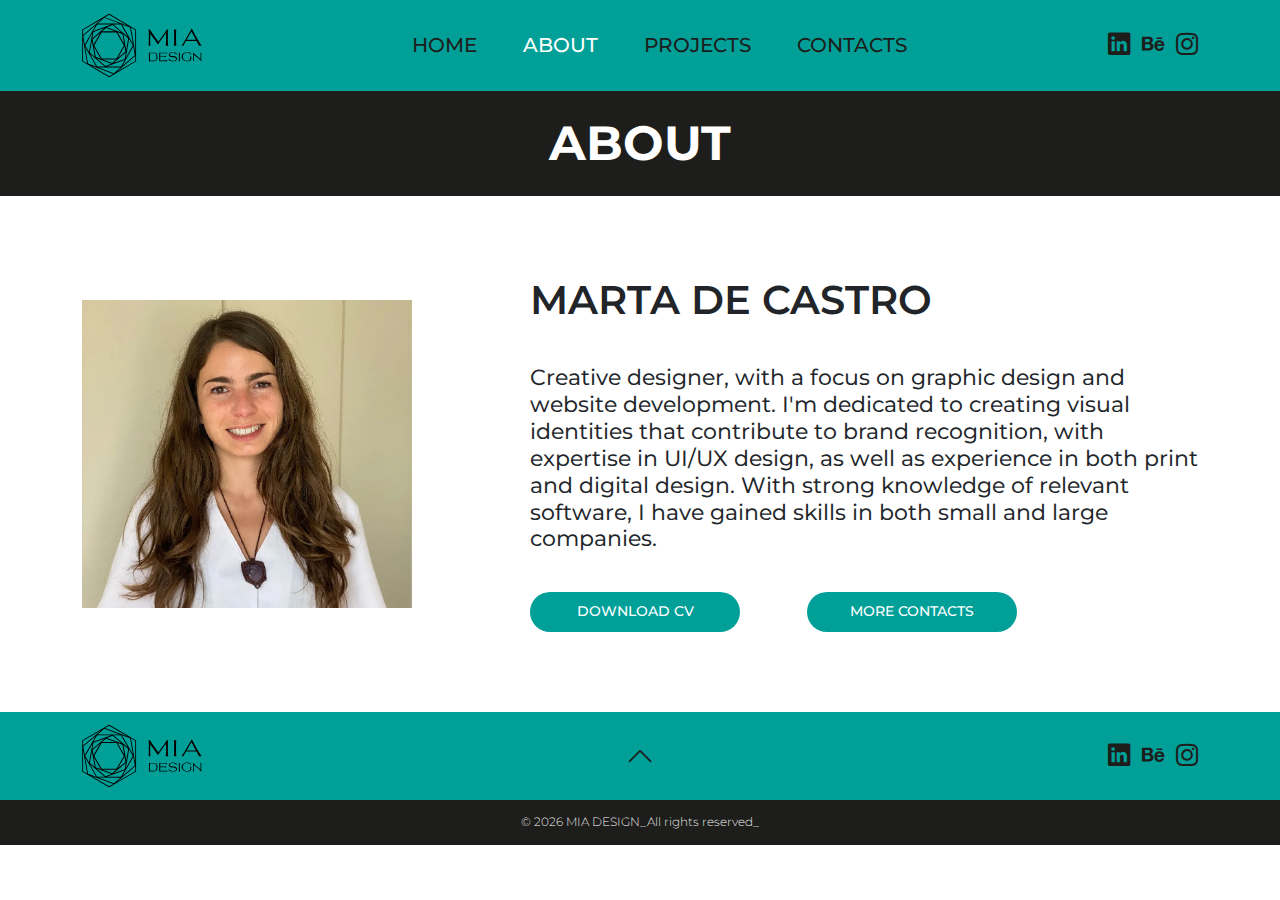
<file: paginas/about.html>
<!DOCTYPE html>
<html lang="en">
    <head>
        <meta charset="UTF-8" />
        <meta name="viewport" content="width=device-width, initial-scale=1.0"/>
        <title>ABOUT- MIA DESIGN</title>
        <meta name="description" content="Mia Design is a website where you can see designer Marta de Castro's project portfolio.">
        <meta http-equiv="Content-Language" content="en">
        <meta name="author" content="Marta de Castro">

        <!-- BOOTSTRAP CSS -->
        <link rel="stylesheet" href="../css/bootstrap.css"/>

        <!-- BOOTSTRAP ICONS -->
        <link rel="stylesheet" href="https://cdn.jsdelivr.net/npm/bootstrap-icons@1.11.3/font/bootstrap-icons.min.css">

        <!-- FONT -->
        <link href="https://fonts.googleapis.com/css2?family=Montserrat:wght@400;500;600;700&display=swap" rel="stylesheet">

        <!-- STYLES CSS -->
        <link rel="stylesheet" href="../css/style.css"/>

    </head>
    <body>
        <header>
            <!-- LOGO -->
            <nav class="navbar navbar-expand-sm">
                <div class="container">
                    <a class="navbar-brand" href="./home.html" target="_self">
                        <img class="logo-mia" src="../imagens/logo-miadesign/logo-miadesign.svg" alt="Mia Design Logo">
                    </a>

                    <!-- BOTÃO MENU MOBILE -->
                    <button class="navbar-toggler" type="button" data-toggle="collapse" data-target="#navbarNav" aria-controls="navbarNav" aria-expanded="false" aria-label="Toggle navigation">
                        <span class="navbar-toggler-icon"></span>
                    </button>

                    <!-- MENU -->
                    <div class="collapse navbar-collapse justify-content-center" id="navbarNav">
                        <ul class="navbar-nav text-center font-medium">             
                            <li class="nav-item"><a class="nav-link" href="./home.html" target="_self"><h5>HOME</h5></a></li>
                            <li class="nav-item"><a class="nav-link select-menu" href="./about.html" target="_self"><h5>ABOUT</h5></a></li>
                            <li class="nav-item"><a class="nav-link" href="./projects.html" target="_self"><h5>PROJECTS</h5></a></li>
                            <li class="nav-item"><a class="nav-link" href="./contacts.html" target="_self"><h5 >CONTACTS</h5></a></li>
                        </ul>
                    </div>

                    <!-- ICONS -->
                    <div class="d-none d-sm-block">
                        <a class="nav-link d-inline-block ms-2" href="https://www.linkedin.com/in/marta-de-castro-087254144/?locale=en_US" target="_blank"><i class="bi bi-linkedin align-middle nav-icons"></i></a>

                        <a class="nav-link d-inline-block ms-2" href="https://www.behance.net/bmarta" target="_blank"><i class="bi bi-behance align-middle nav-icons"></i></a>

                        <a class="nav-link d-inline-block ms-2" href="https://www.instagram.com/miadesign09/" target="_blank"><i class="bi bi-instagram align-middle nav-icons"></i></a>
                    </div>  
                </div>
            </nav>
        </header>

        <main>
            <!--ABOUT -->
            <div class="section-black font-bold">
                <h1 class="mb-0">ABOUT</h1>
            </div>

            <div class="container">
                <!-- ABOUT TITULO MARTA DE CASTRO MOBILE -->
                <h1 class="spacing-top spacing-bottom-mobile-about mb-0 font-semibold text-center-about d-block d-sm-none">MARTA DE CASTRO</h1>

                <div class="row spacing-top-bottom spacing-top-about-mobile align-items-center justify-content-between">
                    <div class="col-12 col-lg-3 text-center">
                        <img class="img-about image-projects-mobile" src="../imagens/about/about-marta-castro-designer.webp" alt="Portrait of Marta de Castro- designer at Mia Design">
                    </div>
                    <!-- ABOUT TITULO MARTA DE CASTRO DESKTOP -->
                    <div class="col-12 col-lg-8 spacing-left-right">
                        <div>
                            <h2 class="spacing-bottom-mobile  spacing-bottom-mobile-about mb-0 font-semibold text-center-about d-none d-sm-block">MARTA DE CASTRO</h2>
                            <h4 class="font-regular mb-0 text-center-about spacing-top-about-mobile">
                                Creative designer, with a focus on graphic design and website development. I'm dedicated to creating visual identities that contribute to brand recognition,
                                with expertise in UI/UX design, as well as experience in both print and digital design. With strong knowledge of relevant software,
                                I have gained skills in both small and large companies.
                            </h4>
                        </div>
                        <div class="row justify-about">
                            <div class="col-lg-12 ">
                                
                                <a class="btn button-blue button-blue-downloadcv font-medium sapcing-button" href="../download/cvmia2026-.pdf" target="_blank"><button type="button">DOWNLOAD CV</button></a>

                                <a class="btn button-blue font-medium sapcing-button" href="./contacts.html"><button type="button">MORE CONTACTS</button></a>
                            </div>
                        </div>
                    </div>
                </div>
            </div>
        </main>

        <footer>
            <!-- FOOTER -->
            <div class="container">
                <div class="row align-items-center py-1">
                    <div class="col-4 text-start">
                        <a href="./home.html">
                            <img class="logo-mia mt-2 mb-2" src="../imagens/logo-miadesign/logo-miadesign.svg" alt="Mia Design Logo">
                        </a>
                    </div>
                    
                    <div class="col-4 text-center">    
                        <a class="nav-link" href="#">
                            <i class="bi bi-chevron-up icon-size"></i>
                        </a>
                    </div>

                    <div class="col-4 text-lg-end text-end">
                        <a class="nav-link ms-2 d-inline" href="https://www.linkedin.com/in/marta-de-castro-087254144/?locale=en_US" target="_blank"><i class="bi bi-linkedin align-middle nav-icons"></i></a>

                        <a class="nav-link ms-2 d-inline" href="https://www.behance.net/bmarta" target="_blank"><i class="bi bi-behance align-middle nav-icons"></i></a>

                        <a class="nav-link ms-2 d-inline" href="https://www.instagram.com/miadesign09/" target="_blank"><i class="bi bi-instagram align-middle nav-icons"></i></a>
                    </div>
                </div>
            </div>

            <div class="text-center text-copyright">
                <h6 class="mb-0 font-regular">© 2026 MIA DESIGN_All rights reserved_</h6>
            </div>
            
        </footer>

    <script src="../js/jquery.js" crossorigin="anonymous"></script>
    <script src="../js/popper.js" crossorigin="anonymous"></script>
    <script src="../js/bootstrap.js" crossorigin="anonymous"></script>
    <script src="../js/javascript.js"></script>

    </body>
</html>
</file>
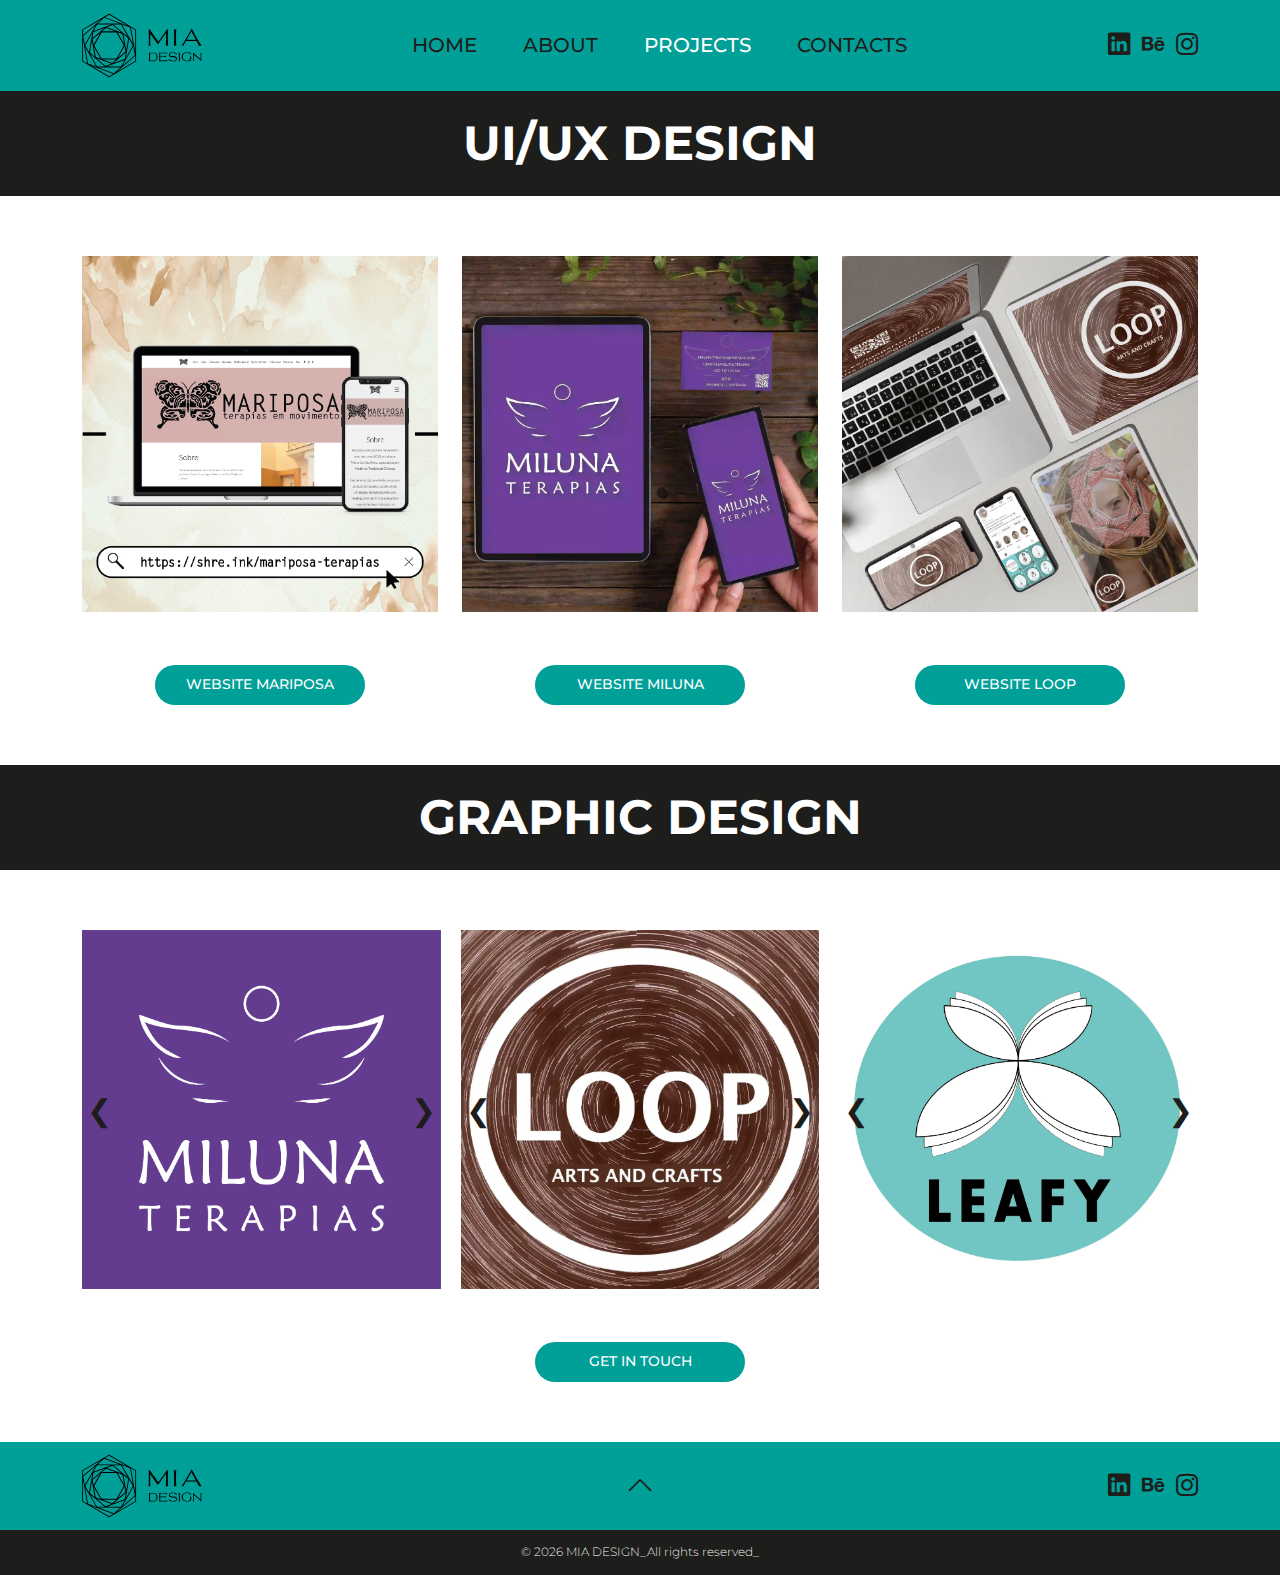
<file: paginas/projects.html>
<!DOCTYPE html>
<html lang="en">
    <head>
        <meta charset="UTF-8" />
        <meta name="viewport" content="width=device-width, initial-scale=1.0"/>
        <title>PROJECTS- MIA DESIGN</title>
        <meta name="description" content="Mia Design is a website where you can see designer Marta de Castro's project portfolio.">
        <meta http-equiv="Content-Language" content="en">
        <meta name="author" content="Marta de Castro">

        <!-- BOOTSTRAP CSS -->
        <link rel="stylesheet" href="../css/bootstrap.css"/>

        <!-- BOOTSTRAP ICONS -->
        <link rel="stylesheet" href="https://cdn.jsdelivr.net/npm/bootstrap-icons@1.11.3/font/bootstrap-icons.min.css">

        <!-- FONT -->
        <link href="https://fonts.googleapis.com/css2?family=Montserrat:wght@400;500;600;700&display=swap" rel="stylesheet">

        <!-- STYLES CSS -->
        <link rel="stylesheet" href="../css/style.css"/>

    </head>
    <body>
        <header>
            <!-- LOGO -->
            <nav class="navbar navbar-expand-sm">
                <div class="container">
                    <a class="navbar-brand" href="./home.html" target="_self">
                        <img class="logo-mia" src="../imagens/logo-miadesign/logo-miadesign.svg" alt="Mia Design Logo">
                    </a>

                    <!-- BOTÃO MENU MOBILE -->
                    <button class="navbar-toggler" type="button" data-toggle="collapse" data-target="#navbarNav" aria-controls="navbarNav" aria-expanded="false" aria-label="Toggle navigation">
                        <span class="navbar-toggler-icon"></span>
                    </button>

                    <!-- MENU -->
                    <div class="collapse navbar-collapse justify-content-center" id="navbarNav">
                        <ul class="navbar-nav text-center font-medium">             
                            <li class="nav-item"><a class="nav-link" href="./home.html" target="_self"><h5>HOME</h5></a></li>
                            <li class="nav-item"><a class="nav-link" href="./about.html" target="_self"><h5>ABOUT</h5></a></li>
                            <li class="nav-item"><a class="nav-link select-menu" href="./projects.html" target="_self"><h5>PROJECTS</h5></a></li>
                            <li class="nav-item"><a class="nav-link" href="./contacts.html" target="_self"><h5 >CONTACTS</h5></a></li>
                        </ul>
                    </div>

                    <!-- ICONS -->
                    <div class="d-none d-sm-block">
                        <a class="nav-link d-inline-block ms-2" href="https://www.linkedin.com/in/marta-de-castro-087254144/?locale=en_US" target="_blank"><i class="bi bi-linkedin align-middle nav-icons"></i></a>

                        <a class="nav-link d-inline-block ms-2" href="https://www.behance.net/bmarta" target="_blank"><i class="bi bi-behance align-middle nav-icons"></i></a>

                        <a class="nav-link d-inline-block ms-2" href="https://www.instagram.com/miadesign09/" target="_blank"><i class="bi bi-instagram align-middle nav-icons"></i></a>
                    </div>  
                </div>
            </nav>
        </header>

        <main>

            <!--PROJECTS UIUX DESIGN -->
            <div class="section-black font-bold">
                <h1 class="m-0">UI/UX DESIGN</h1>
            </div>

            <div class="container spacing-top-bottom-uiux">
                <div class="row align-items-center">
                    <div class="col-12 col-lg-4 text-center justify-content-center">
                        <img width="100%" src="../imagens/projects/design-uiux/design-uiux-mariposa.webp" alt="UI/UX Design project by Mia Design showcasing Mariposa project">

                        <a class="btn button-blue text-center font-medium sapcing-button-projects-graphic spacing-margin-bottom-mobile" href="https://mariposaterapia.wixsite.com/mariposa--terapias-e" target="_blank"><button type="button">WEBSITE MARIPOSA</button></a>
                    </div>

                    <div class="col-12 col-lg-4 text-center justify-content-center">
                        <img width="100%" src="../imagens/projects/design-uiux/design-uiux-miluna.webp" alt="UI/UX Design project by Mia Design showcasing Miluna project">

                        <a class="btn button-blue text-center font-medium sapcing-button-projects-graphic spacing-margin-bottom-mobile" href="https://milunaterapias.wixsite.com/miluna-terapias" target="_blank"><button type="button">WEBSITE MILUNA</button></a>
                    </div>
                    <div class="col-12 col-lg-4 text-center justify-content-center">
                        <img width="100%" src="../imagens/projects/design-uiux/design-uiux-loop.webp" alt="UI/UX Design project by Mia Design showcasing Loop project">

                        <a class="btn button-blue text-center font-medium sapcing-button-projects-graphic" href="https://loopartscrafts.wixsite.com/loop-crafts" target="_blank"><button type="button">WEBSITE LOOP</button></a>
                    </div>
                </div>
            </div>

            <!--PROJECTS GRAPHIC DESIGN -->
            <div class="section-black font-bold">
                <h1 class="m-0" id="graphic">GRAPHIC DESIGN</h1>
            </div>

            <!-- carrosel -->
            <div class="carrossel-container container spacing-top-graphic">
                <div class="carrossel">
                    <div class="seta seta-esquerda">&#10094;</div>
                        <div class="carrossel-imagens">
                            <!-- SLIDE MILUNA -->
                            <img class="image-projects" src="../imagens/projects/design-graphic/design-graphic-miluna-logo.webp" alt="Graphic Design project by Mia Design showcasing Miluna project">
                            <img class="image-projects" src="../imagens/projects/design-graphic/design-graphic-miluna-background.webp" alt="Graphic Design project by Mia Design showcasing Miluna project">
                            <img class="image-projects" src="../imagens/projects/design-graphic/design-graphic-miluna-cartao.webp" alt="Graphic Design project by Mia Design showcasing Miluna project">
                            <img class="image-projects" src="../imagens/projects/design-graphic/design-graphic-miluna-tshirt.webp" alt="Graphic Design project by Mia Design showcasing Miluna project">
                        </div>
                    <div class="seta seta-direita">&#10095;</div>
                </div>

                <div class="carrossel">
                    <div class="seta seta-esquerda">&#10094;</div>
                        <div class="carrossel-imagens">
                            <!-- SLIDE LOOP -->
                            <img class="image-projects" src="../imagens/projects/design-graphic/design-graphic-loop-logo.webp" alt="UI/UX Design project by Mia Design showcasing Loop project">
                            <img class="image-projects" src="../imagens/projects/design-graphic/design-graphic-loop-cartao-completo.webp" alt="UI/UX Design project by Mia Design showcasing Loop project">
                            <img class="image-projects" src="../imagens/projects/design-graphic/design-graphic-loop-cartao-frente.webp" alt="UI/UX Design project by Mia Design showcasing Loop project">
                            <img class="image-projects" src="../imagens/projects/design-graphic/design-graphic-loop-saco.webp" alt="UI/UX Design project by Mia Design showcasing Loop project">
                        </div>
                    <div class="seta seta-direita">&#10095;</div>
                </div>

                <div class="carrossel">
                    <div class="seta seta-esquerda">&#10094;</div>
                        <div class="carrossel-imagens">
                            <!-- SLIDE LEAFY -->
                            <img class="image-projects" src="../imagens/projects/design-graphic/design-graphic-leafy-logo.webp" alt="UI/UX Design project by Mia Design showcasing Leafy project">
                            <img class="image-projects" src="../imagens/projects/design-graphic/design-graphic-leafy-flyer.webp" alt="UI/UX Design project by Mia Design showcasing Leafy project">
                            <img class="image-projects" src="../imagens/projects/design-graphic/design-graphic-leafy-pacote.webp" alt="UI/UX Design project by Mia Design showcasing Leafy project">
                            <img class="image-projects" src="../imagens/projects/design-graphic/design-graphic-leafy-embalagens.webp" alt="UI/UX Design project by Mia Design showcasing Leafy project">
                        </div>
                    <div class="seta seta-direita">&#10095;</div>
                </div>
            </div>

            <div class="text-center">
                <a class="btn button-blue text-center font-medium spacing-margin-bottom-graphic sapcing-button-projects-graphic" href="./contacts.html"><button type="button">GET IN TOUCH</button></a>
            </div>
        </main>

        <footer>
            <!-- FOOTER -->
            <div class="container">
                <div class="row align-items-center py-1">
                    <div class="col-4 text-start">
                        <a href="./home.html">
                            <img class="logo-mia mt-2 mb-2" src="../imagens/logo-miadesign/logo-miadesign.svg" alt="Mia Design Logo">
                        </a>
                    </div>
                    
                    <div class="col-4 text-center">    
                        <a class="nav-link" href="#">
                            <i class="bi bi-chevron-up icon-size"></i>
                        </a>
                    </div>

                    <div class="col-4 text-lg-end text-end">
                        <a class="nav-link ms-2 d-inline" href="https://www.linkedin.com/in/marta-de-castro-087254144/?locale=en_US" target="_blank"><i class="bi bi-linkedin align-middle nav-icons"></i></a>

                        <a class="nav-link ms-2 d-inline" href="https://www.behance.net/bmarta" target="_blank"><i class="bi bi-behance align-middle nav-icons"></i></a>

                        <a class="nav-link ms-2 d-inline" href="https://www.instagram.com/miadesign09/" target="_blank"><i class="bi bi-instagram align-middle nav-icons"></i></a>
                    </div>
                </div>
            </div>

            <div class="text-center text-copyright">
                <h6 class="mb-0 font-regular">© 2026 MIA DESIGN_All rights reserved_</h6>
            </div>
            
        </footer>

    <script src="../js/jquery.js" crossorigin="anonymous"></script>
    <script src="../js/popper.js" crossorigin="anonymous"></script>
    <script src="../js/bootstrap.js" crossorigin="anonymous"></script>
    <script src="../js/javascript.js"></script>

    </body>
</html>
</file>
<file: css/style.css>
/* FONT */
body{
    font-family: 'Montserrat', sans-serif;
}

/* BODY - remover barra scrool*/
body::-webkit-scrollbar {
    display: none; /* for Chrome, Safari, and Opera */
}

body{
    -ms-overflow-style: none; /* for Internet Explorer, Edge */
    scrollbar-width: none; /* for Firefox */
    overflow-y: scroll;
}
  
/*SECTIONS */
.section-black{
    background-color: #1D1E1B;
    color: white;
    text-align: center;
    padding: 24px 0;
}

/* TÍTULOS */
/* BOLD */
h1{
    font-size: 3rem;
    font-weight: 700;
}

/* SEMIBOLD */
h2{
    font-size: 2.5rem;
    font-weight: 600; 
}

/* BOLD */
h3{
    font-size: 2.25rem;
    font-weight: 600;
}

/* REGULAR */
h4{
    font-size: 1.40rem;
    font-weight: 450;
}

/* REGULAR */
h6{
    font-size: 0.75rem;
    font-weight: 250;
}

.h-white{
    color: white;
}

.h-black{
    color: #1D1E1B;
}

/* FONT CONTACTS */
.h-black-hover{
    color: #1D1E1B;
}

.h-black-hover:hover{
    color:#00A099;
}


/* START SPACING | PADDING ---------------------------------------------------------*/
/* HOME PAGE | ABOUT | PROJECTS | CONTACTS */
.spacing-top-bottom{
    padding-top: 80px;
    padding-bottom: 80px;
}

.spacing-top-bottom-uiux{
    padding-top: 60px;
    padding-bottom: 60px;
}

/* HOME PAGE | CONTACTS */
.spacing-top-bottom-get-touch{
    padding-top: 60px;
    padding-bottom: 60px;
}

/* HOME PAGE | ABOUT | PROJECTS */
.spacing-top{
    padding-top: 80px;
}

.spacing-top-graphic{
    padding-top: 60px;
}

/* HOME PAGE  */
.spacing-top-mobile{
    padding-top: 40px;
}

/* HOME PAGE | ABOUT  */
.spacing-bottom-mobile{
    padding-bottom: 40px;
}

/* ABOUT */
.spacing-left-right{
    padding-left: 80px;
}

/* MARGIN */
/* HOME PAGE | ABOUT | CONTACTS */
.sapcing-button{
    margin-top: 40px;
}

/* PROJECTS */
.sapcing-button-projects{
    margin-top: 48px;
}

.sapcing-button-projects-graphic{
    margin-top: 53px;
}

/* HOME PAGE | PROJECTS */
.spacing-margin-bottom{
    margin-bottom: 80px;
}

.spacing-margin-bottom-graphic{
    margin-bottom: 60px;
}

/* HOME PAGE | PROJECTS */
.spacing-margin-bottom-mobile{
    margin-bottom: 0px;
}
/* END SPACING | PADDING ---------------------------------------------------------*/

/* BOTÕES */
.button-white{
    background-color: white;
    color: #1D1E1B;
    font-size: 0.9rem;
    font-weight: 500;
    border-radius: 30px;
    width: 210px;
    padding: 8px 12px 8px 12px;
}

.button-white:hover{
    background-color: #1D1E1B;
    color: white;
}

.button-blue{
    background-color: #00A099;
    color: white;
    font-size: 0.9rem;
    font-weight: 500;
    border-radius: 30px;
    width: 210px;
    padding: 8px 12px 8px 12px; 
}

.button-blue:hover {
    background-color: #1D1E1B;
    color: white;
}

.button-blue-downloadcv{
    float: left;
    margin-right: 10%;
}

/* IMAGES */
.img-full{
    width: 100%; 
    height: 100%;
}

.img-about{
    width: 330px;
}

.image-projects{
    width: 356px;
}

/* LOGO */
.navbar{
    background-color: #00A099;
}

.logo-mia{
    width: 120px;
    margin-right: auto;
}

/* MENU MOBILE - BOTÃO */
.navbar-toggler{
    background-color: #00A099;
    border: none;
    padding-right: 0px;
}

.navbar-toggler:focus {
    box-shadow: none;
}

.navbar-toggler.collapsed{
    padding-right: 0px;
}

/* MENU */
.navbar-nav .nav-item{
    padding: 0 15px;
}

.navbar-nav h5{
    margin: 0;
    color: #1D1E1B;
}

.nav-link{
    color: #1D1E1B;
}

.nav-link:hover{
    color: white;
}

.nav-link h5:hover{
    color: white;
}

.select-menu h5{
    color: white;
}

/* ICONS */
.d-inline-block{
    display: inline-block;
}

.nav-icons{
    font-size: 1.4rem;
    color: #1D1E1B;
}

.nav-icons:hover{
    color:white;
}


.nav-icons-contacts{
    color:#1D1E1B;
    font-size: 1.7rem !important;
}

.nav-icons-contacts:hover{
    color:#00A099;
}

/* START HOME PAGE ----------------------------------------------------- */
/* ABOUT */
.container-about{
    background-color: #00A099;
    padding-left: 250px;
    padding-right: 250px;
}

/* CONTACTS */
.container-background{
    position: relative;
    text-align: center;
    color: #1D1E1B;
}

.centered{
    position: absolute;
    top: 50%;
    left: 50%;
    transform: translate(-50%, -50%);
}

.text-decoration{
    text-decoration: none;
}

/* GET IN TOUCH */
.label{
    font-size: 1rem;
    font-weight: 500;
    color: #1D1E1B;
}

input[type=text], input[type=email], input[type=phone], input[type=subject] .select, textarea{
    font-size: 0.9rem;
    background-color:#00A099;
    border: 1px solid #00A099;
    border-radius: 8px;
    padding: 4px;
    width: 400px;
}

textarea{
    width: 400px !important;
    margin: 0 !important;
    font-size: 0.9rem !important;
}

::placeholder{
    color: white;
}

input[type=submit]{
    font-size: 0.9rem;
    font-weight: 500;
    background-color: #00A099;
    color: white;
    border: 1px solid #00A099;
    border-radius: 30px;
    padding: 8px 12px 8px 12px;
}

/* FOOTER */
footer{
    background-color: #00A099;
}

.icon-size{
    font-size: 28px;
}

.text-copyright{
    background-color: #1D1E1B;
    color: white;
    padding: 15px;
}

/* END HOME PAGE -----------------------------------------------------*/

/* ABOUT PAGE */
.about-page{
    justify-content: right;
}

/* DESKTOP- ECRÃ */
@media only screen and (min-width: 600px){
    .navbar-nav .nav-item h5{
        padding: 15px 0; 
    }

    .mobile-css{
        display: none;
    }
}

/* MOBILE- ECRÃ */
@media only screen and (max-width: 600px){
    /* TÍTULOS */
    h1{
        font-size: 1.7rem;
        font-weight: 600;
    }

    h2{
        font-size: 1.5rem;
    }
    
    h3{
        font-size: 1.4rem;
    }
    
    h4{
        font-size: 1.1rem;
        font-weight: 400;
    }
    
    h6{
        font-size: 0.70rem;
        font-weight: 400;
    }

    .container{
        padding-left: 17px !important;
        padding-right: 17px !important;
    }

    /* MENU */
    .nav-link h5{
        font-size: 0.9rem;
    }

    /* ICONS */
    .nav-icons{
        font-size: 1rem;
    }

    .icon-size{
        font-size: 20px;
    }

    .nav-icons-contacts{
        font-size: 1.3rem !important;
    }

    /* IMAGENS */
    .logo-mia{
        width: 100px;
    }
    
    .image-projects-mobile{
        /* width: 345px; */
        height: 100%;
    }

    .image-projects{
        height: 100% !important;
    }

    /* HOME PAGE */
    .pc-css{
        display: none;
    }

    /* ABOUT PAGE */
    .text-center-about{
        text-align: center;
    }

    .justify-about{
        align-content: center;
        text-align: center;
    }

    .container-about .row{
        flex-direction: column;
    }

    .container-about{
        background-color: #00A099;
        padding-left: 20px;
        padding-right: 20px;
    }

    .container-about-mobile{
        padding-left: 0px !important;
        padding-right: 0px !important;
    }

    .about-page{
        justify-content: center;
    }

    /* SPACING */
    .spacing-top-bottom-get-touch{
        padding-top: 40px;
        padding-bottom: 40px;
    }

    .sapcing-button-projects{
        margin-top: 20px;
    }

    .spacing-bottom-mobile{
        padding-bottom: 24px;
    }

    .spacing-bottom-mobile-about{
        padding-top: 24px;
    }

    .spacing-left-right{
        padding-left: 20px;
        padding-right: 20px;
    }
    
    .spacing-top-bottom{
        padding-top: 40px;
        padding-bottom: 40px;
    }

    .spacing-top{
        padding-top: 40px;
    }

    .spacing-top-about-mobile{
        padding-top: 20px;
    }

    .sapcing-button{
        margin-top: 20px;
    }

    .spacing-margin-bottom{
        margin-bottom: 40px;
    }

    .spacing-margin-bottom-mobile{
        margin-bottom: 40px;
    }

    .sapcing-button-projects-graphic{
        margin-top: 20px;
    }

    /* BOTÃO */
    .button-blue-downloadcv{
        float:none;
        margin-right: 0%;
    }

    .button-white{
        font-size: 0.8rem;
        width: 190px;
    }

    .button-blue{
        font-size: 0.8rem;
        width: 190px;
    }

    /* GET IN TOUCH */
    .label{
        font-size: 0.95rem;
    }

    input[type=submit]{
        font-size: 0.8rem;
    }

    input[type=text], input[type=email], input[type=phone], input[type=subject] .select, textarea{
        padding: 8px;
        width: 335px;
    }

    textarea{
        width: 335px !important;
    }

    /* FOOTER */
    .footer-logo{
        width: 20px;
    }  
}

/*  START INTRO PAGE -------------------------------------------*/
.intro-video {
   width:80%;
   display:block;
   margin:auto; 
}

#buttonContainer{
    display: none;
    position:relative;
    z-index:1000;
    margin-top:-40px;
}

/* MOBILE */

@media only screen and (max-width:600px){
    .intro-video {
        width:100%;
        position: fixed;
        top: 40%;
        left: 50%;
        transform: translate(-50%, -50%);
        margin-left: -3px;
    }

    #buttonContainer{
        position: absolute;         /* O botão ficará posicionado de forma absoluta */
        bottom: 320px;               /* Fica 20px acima da parte inferior da tela */
        left: 50%;
        transform: translateX(-50%); /* Centraliza horizontalmente */
        display: flex;
        justify-content: center;
        align-items: center;
        width: 100%;                /* Ocupa toda a largura da tela */
        z-index: 1000;  
    }
}

/* END INTRO PAGE -------------------------------------------*/

/*  START PROJECTS PAGE -------------------------------------------*/
.carrossel-container{
    display: flex;
    gap: 20px;
    justify-content: center; /* Alinha os carrosséis no centro */
    align-items: center;
}

.carrossel{
    position: relative;
    overflow: hidden;
}

.carrossel-imagens{
    display: flex;
    transition: transform 0.6s ease-in-out;
}

.carrossel-imagens img{
    width: 100%;
    height: auto;
}

.seta{
    position: absolute;
    top: 50%;
    transform: translateY(-50%);
    background-color:none;
    font-size: 30px;
    padding: 10px;
    cursor: pointer;
    border-radius: 50%;
    z-index: 10;
}

.seta-esquerda{
    left: -5px;
    color:#1D1E1B;
}

.seta-direita{
    right: -5px;
    color:#1D1E1B;
}

/* Responsividade para dispositivos móveis */
@media only screen and (max-width: 600px) {
    .carrossel-container {
        flex-direction: column;
        justify-content: center;
    }
}

/*  END PROJECTS PAGE -------------------------------------------*/

button, button.material-icons{
    background: none;
    border: 0px;
    color: inherit;
    font-style: inherit;
    font-variant: inherit;
    font-weight: inherit;
    font-stretch: inherit;
    font-size: inherit;
    font-family: inherit;
    line-height: normal;
    overflow: visible;
    padding: 0px;
    user-select: none;
    outline: none;
    cursor: pointer;
    -webkit-tap-highlight-color: rgba(0, 0, 0, 0);
}
</file>
